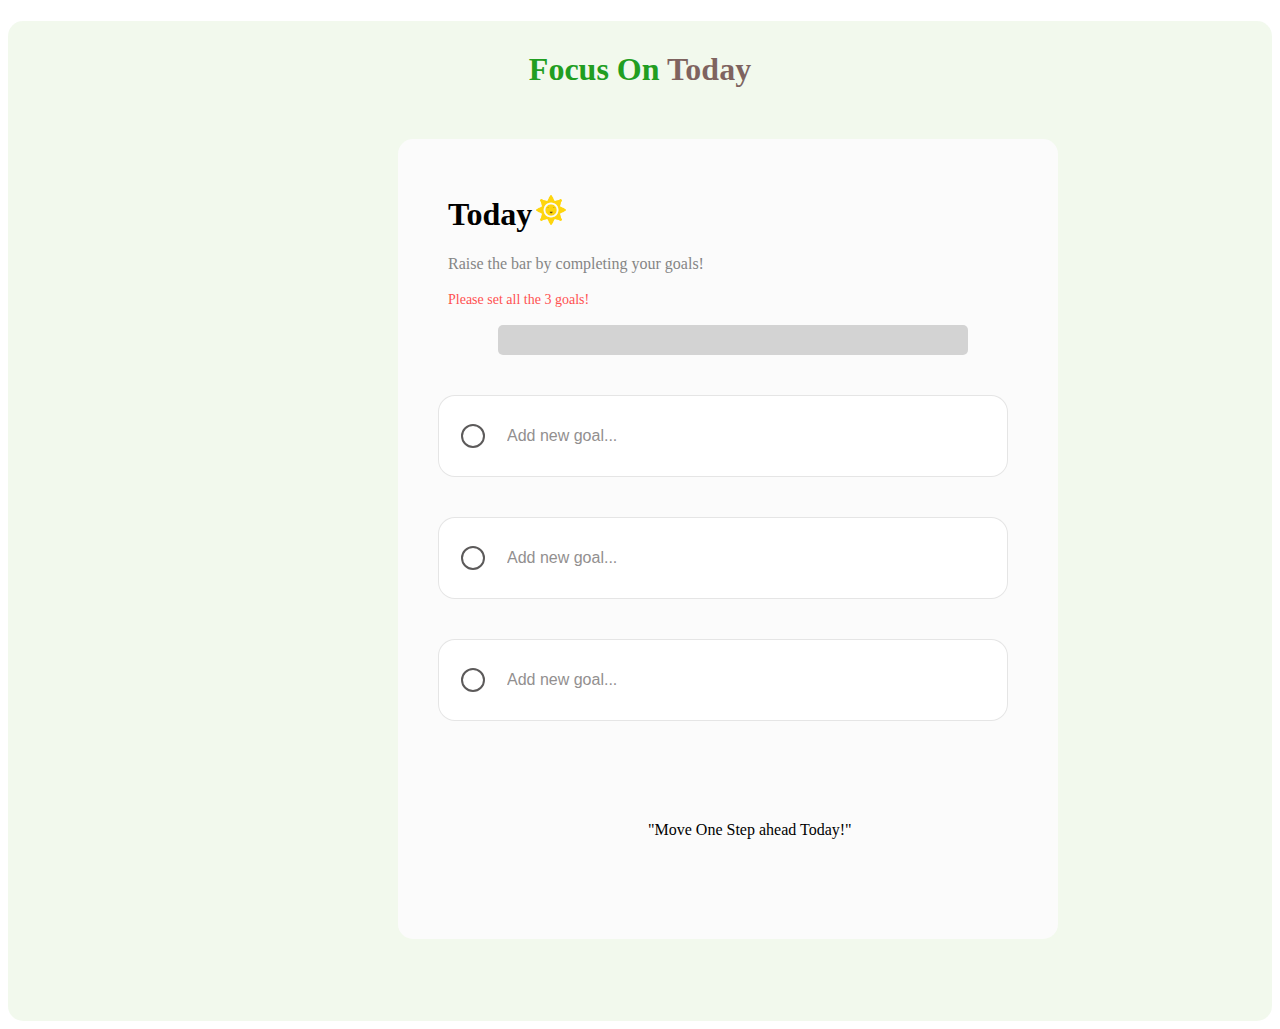
<file: index.html>
<!DOCTYPE html>
<html lang="en">
<head>
    <meta charset="UTF-8">
    <meta name="viewport" content="width=device-width, initial-scale=1.0">
    <title>Document</title>
    <link rel="stylesheet" href="style.css">
    <script src="script.js" defer ></script>
</head>
<body>
    <section  class="SECTION1">
    <h1><span>Focus On </span>Today</h1>
    <section  class="SECTION2">
    <div class="rectangle2">
        <h3>Today</h3>
        <img src="\image\Sun.png" height="30px" width="30px" alt="sun">
        <p>Raise the bar by completing your goals!</p>
        <div class="error-label">
            <p id="statusMessage" >Please set all the 3 goals!</p>
        </div>
    </div>
        <div class="rectangle3"></div>

       <div class="rectangle4">
        <div class="custom-checkbox">
          <div class="circle"></div>
          </div>
        <input   class="goal-input" type="text" placeholder="Add new goal...">
                      
        </> 
       </div>
    
       <div class="rectangle5">
        <div class="custom-checkbox">
          <div class="circle"></div>
          </div>
        <input   class="goal-input" type="text" placeholder="Add new goal...">
                    
        </> 
       </div>
    
       <div class="rectangle6">
        <div class="custom-checkbox">
             <div class="circle"></div>
            
                  
          </div>
        <input class="goal-input"type="text" placeholder="Add new goal...">
                       
        </> 
       </div>
     
     
    
    <div class="fotter">
        <p>"Move One Step ahead Today!"</p>
    </div>
</section>
    </section>
</body>
</html>
</file>
<file: style.css>
*{
    font-family:  Impact;
    box-sizing: border-box;
    border-radius: 15px;
   
}
.SECTION1{
   
    width:100%;
    height:1000px;
    background-color: #48A30012;
}
h1{    
    height:96px;
    padding-top: 30px;   
    color: rgba(59, 10, 10, 0.623);
    text-align: center;
    font-size: 2rem;
    
}
h1 span{
    color: rgb(33, 158, 33);
}
.SECTION2{
    width:660px;

    Height:800px;
    padding-top: 50px;
    margin-left:390px;
   
    background-color: #FBFBFB;
}
.rectangle2 h3{
   display: inline;
    line-height: 50px;
    font-size: 2rem; 
    margin-left: 50px;
    color:#000000;
}

.rectangle2 p{
    color: #858585;
    font-weight: 440;
    margin-left: 50px;
    font-family: Times New Roman;

}
.error-label p{
    height: 22px;
    width: 320px;
    color: #FF5151;
    line-height: 21px;
    font-size: 14px;
    font-family: Times New Roman;
}
/*  
.rectangle3{
    background-color: #48A3001A;
    width:574px;
    height:30px;
    margin-left: 50px;
}  */
.rectangle4 ,.rectangle5, .rectangle6{
   
        border: 1px solid rgba(0, 0, 0, 0.1);
        border-radius: 17px;
        height: 82px;
        width:570px;
        display: flex;
        align-items: center;
        padding: 0 22px;
        background-color: #ffffff;
        margin-top: 40px;
        margin-left: 40px;
      }
      
 input::placeholder{
    margin-top: 30px;
    width:364px;
    height:28px;
    color:#928f8f;
    font-size: 1rem;
    font-family: sans-serif;
    
   

}

.fotter p{
    color: black;
    font-size: 1rem;
    font-style: normal;
    font-family: Times New Roman;
    margin-top: 100px;
    margin-left: 250px;
}

.goal-input {
    border: none;
    outline: none;
    padding-left: 22px;
    font-family: inherit;
    font-size: 16px;
    align-self: stretch;
    width: 100%;
    font-weight: 500;
  }
  .circle{
    height: 24px;
    width:24px;
    border-radius: 50px;
    border: 2px solid rgb(92, 90, 90);
  }
  .rendered-image {
    width: 100%;
    height: auto;
}
.rectangle3 {
    width: 470px;
    height: 30px;
    background-color: lightgray;
    border-radius: 5px;
    overflow: hidden;
    position: relative;
    margin-left: 100px;
}

.rectangle3::before {
    content: "";
    position: absolute;
    top: 0;
    left: 0;
    width: var(--progress, 0%);
    height: 100%; /* Progress based on CSS variable */
    background-color: orange;
    transition: width 0.3s ease;
}
</file>
